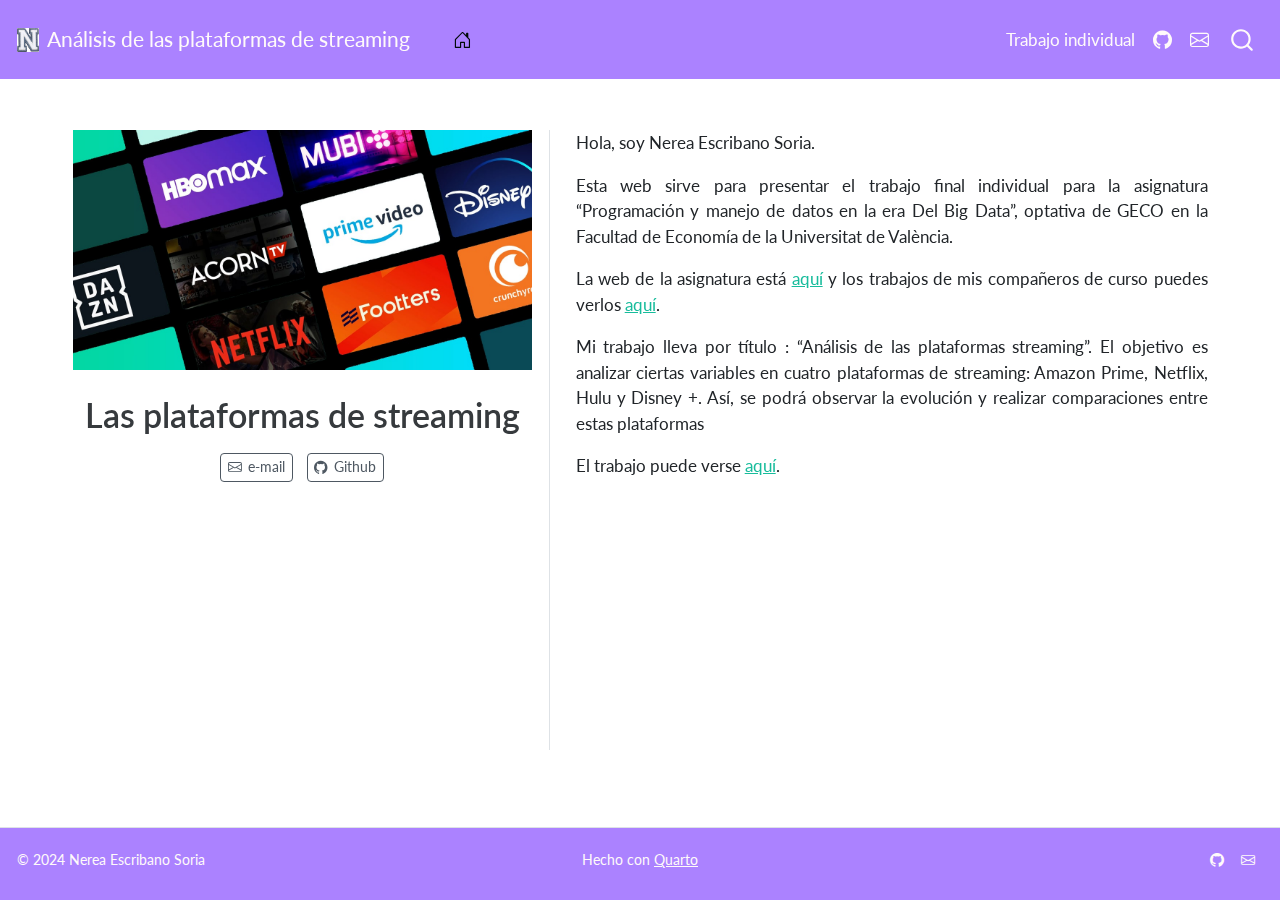
<file: docs/index.html>
<!DOCTYPE html>
<html xmlns="http://www.w3.org/1999/xhtml" lang="es" xml:lang="es"><head>

<meta charset="utf-8">
<meta name="generator" content="quarto-1.3.450">

<meta name="viewport" content="width=device-width, initial-scale=1.0, user-scalable=yes">


<title>Análisis de las plataformas de streaming - Las plataformas de streaming</title>
<style>
code{white-space: pre-wrap;}
span.smallcaps{font-variant: small-caps;}
div.columns{display: flex; gap: min(4vw, 1.5em);}
div.column{flex: auto; overflow-x: auto;}
div.hanging-indent{margin-left: 1.5em; text-indent: -1.5em;}
ul.task-list{list-style: none;}
ul.task-list li input[type="checkbox"] {
  width: 0.8em;
  margin: 0 0.8em 0.2em -1em; /* quarto-specific, see https://github.com/quarto-dev/quarto-cli/issues/4556 */ 
  vertical-align: middle;
}
</style>


<script src="site_libs/quarto-nav/quarto-nav.js"></script>
<script src="site_libs/quarto-nav/headroom.min.js"></script>
<script src="site_libs/clipboard/clipboard.min.js"></script>
<script src="site_libs/quarto-search/autocomplete.umd.js"></script>
<script src="site_libs/quarto-search/fuse.min.js"></script>
<script src="site_libs/quarto-search/quarto-search.js"></script>
<meta name="quarto:offset" content="./">
<link href="./my_favicon.png" rel="icon" type="image/png">
<script src="site_libs/quarto-html/quarto.js"></script>
<script src="site_libs/quarto-html/popper.min.js"></script>
<script src="site_libs/quarto-html/tippy.umd.min.js"></script>
<link href="site_libs/quarto-html/tippy.css" rel="stylesheet">
<link href="site_libs/quarto-html/quarto-syntax-highlighting.css" rel="stylesheet" id="quarto-text-highlighting-styles">
<script src="site_libs/bootstrap/bootstrap.min.js"></script>
<link href="site_libs/bootstrap/bootstrap-icons.css" rel="stylesheet">
<link href="site_libs/bootstrap/bootstrap.min.css" rel="stylesheet" id="quarto-bootstrap" data-mode="light">
<script id="quarto-search-options" type="application/json">{
  "location": "navbar",
  "copy-button": true,
  "collapse-after": 3,
  "panel-placement": "end",
  "type": "overlay",
  "limit": 20,
  "language": {
    "search-no-results-text": "Sin resultados",
    "search-matching-documents-text": "documentos encontrados",
    "search-copy-link-title": "Copiar el enlace en la búsqueda",
    "search-hide-matches-text": "Ocultar resultados adicionales",
    "search-more-match-text": "resultado adicional en este documento",
    "search-more-matches-text": "resultados adicionales en este documento",
    "search-clear-button-title": "Borrar",
    "search-detached-cancel-button-title": "Cancelar",
    "search-submit-button-title": "Enviar",
    "search-label": "Buscar"
  }
}</script>


<link rel="stylesheet" href="my_styles.css">
</head>

<body class="nav-fixed">

<div id="quarto-search-results"></div>
  <header id="quarto-header" class="headroom fixed-top">
    <nav class="navbar navbar-expand-lg navbar-dark ">
      <div class="navbar-container container-fluid">
      <div class="navbar-brand-container">
    <a href="./index.html" class="navbar-brand navbar-brand-logo">
    <img src="./my_favicon.png" alt="" class="navbar-logo">
    </a>
    <a class="navbar-brand" href="./index.html">
    <span class="navbar-title">Análisis de las plataformas de streaming</span>
    </a>
  </div>
            <div id="quarto-search" class="" title="Buscar"></div>
          <button class="navbar-toggler" type="button" data-bs-toggle="collapse" data-bs-target="#navbarCollapse" aria-controls="navbarCollapse" aria-expanded="false" aria-label="Navegación de palanca" onclick="if (window.quartoToggleHeadroom) { window.quartoToggleHeadroom(); }">
  <span class="navbar-toggler-icon"></span>
</button>
          <div class="collapse navbar-collapse" id="navbarCollapse">
            <ul class="navbar-nav navbar-nav-scroll me-auto">
  <li class="nav-item compact">
    <a class="nav-link active" href="./index.html" rel="" target="" aria-current="page"><i class="bi bi-house-door" role="img">
</i> 
 <span class="menu-text"></span></a>
  </li>  
</ul>
            <ul class="navbar-nav navbar-nav-scroll ms-auto">
  <li class="nav-item">
    <a class="nav-link" href="./my_trabajo_BigData.html" rel="" target="">
 <span class="menu-text">Trabajo individual</span></a>
  </li>  
  <li class="nav-item compact">
    <a class="nav-link" href="https://github.com/nereaescribano/" rel="" target=""><i class="bi bi-github" role="img">
</i> 
 <span class="menu-text"></span></a>
  </li>  
  <li class="nav-item compact">
    <a class="nav-link" href="mailto:esone@alumni.uv.es" rel="" target=""><i class="bi bi-envelope" role="img">
</i> 
 <span class="menu-text"></span></a>
  </li>  
</ul>
            <div class="quarto-navbar-tools">
</div>
          </div> <!-- /navcollapse -->
      </div> <!-- /container-fluid -->
    </nav>
</header>
<!-- content -->
<div id="quarto-content" class="quarto-container page-columns page-rows-contents page-layout-full page-navbar">
<!-- sidebar -->
<!-- margin-sidebar -->
    
<!-- main -->
<div class="quarto-about-trestles column-page">
  <div class="about-entity">
    <img src="imagenes/my_foto.png" class="about-image
  rectangle " style="width: 27em;">
<header id="title-block-header" class="quarto-title-block default">
<div class="quarto-title">
<h1 class="title">Las plataformas de streaming</h1>
</div>
<div class="quarto-title-meta">
  </div>
</header>
    <div class="about-links">
  <a href="mailto:esone@alumni.uv.es" class="about-link" rel="" target="">
    <i class="bi bi-envelope"></i>
     <span class="about-link-text">e-mail</span>
  </a>
  <a href="https://github.com/nereaescribano/" class="about-link" rel="" target="">
    <i class="bi bi-github"></i>
     <span class="about-link-text">Github</span>
  </a>
</div>
  </div>
  <div class="about-contents"><main class="content column-page" id="quarto-document-content">
<p>Hola, soy Nerea Escribano Soria.</p>
<p>Esta web sirve para presentar el trabajo final individual para la asignatura “Programación y manejo de datos en la era Del Big Data”, optativa de GECO en la Facultad de Economía de la Universitat de València.</p>
<p>La web de la asignatura está <a href="https://perezp44.github.io/intro-ds-23-24-web/" target="_blank">aquí</a> y los trabajos de mis compañeros de curso puedes verlos <a href="https://perezp44.github.io/intro-ds-23-24-web/05-trabajos-estudiantes.html" target="_blank">aquí</a>.</p>
<p>Mi trabajo lleva por título : “Análisis de las plataformas streaming”. El objetivo es analizar ciertas variables en cuatro plataformas de streaming: Amazon Prime, Netflix, Hulu y Disney +. Así, se podrá observar la evolución y realizar comparaciones entre estas plataformas</p>
<p>El trabajo puede verse <a href="my_trabajo_BigData.html">aquí</a>.</p>


</main></div>
</div>
 <!-- /main -->
<script id="quarto-html-after-body" type="application/javascript">
window.document.addEventListener("DOMContentLoaded", function (event) {
  const toggleBodyColorMode = (bsSheetEl) => {
    const mode = bsSheetEl.getAttribute("data-mode");
    const bodyEl = window.document.querySelector("body");
    if (mode === "dark") {
      bodyEl.classList.add("quarto-dark");
      bodyEl.classList.remove("quarto-light");
    } else {
      bodyEl.classList.add("quarto-light");
      bodyEl.classList.remove("quarto-dark");
    }
  }
  const toggleBodyColorPrimary = () => {
    const bsSheetEl = window.document.querySelector("link#quarto-bootstrap");
    if (bsSheetEl) {
      toggleBodyColorMode(bsSheetEl);
    }
  }
  toggleBodyColorPrimary();  
  const isCodeAnnotation = (el) => {
    for (const clz of el.classList) {
      if (clz.startsWith('code-annotation-')) {                     
        return true;
      }
    }
    return false;
  }
  const clipboard = new window.ClipboardJS('.code-copy-button', {
    text: function(trigger) {
      const codeEl = trigger.previousElementSibling.cloneNode(true);
      for (const childEl of codeEl.children) {
        if (isCodeAnnotation(childEl)) {
          childEl.remove();
        }
      }
      return codeEl.innerText;
    }
  });
  clipboard.on('success', function(e) {
    // button target
    const button = e.trigger;
    // don't keep focus
    button.blur();
    // flash "checked"
    button.classList.add('code-copy-button-checked');
    var currentTitle = button.getAttribute("title");
    button.setAttribute("title", "Copiado");
    let tooltip;
    if (window.bootstrap) {
      button.setAttribute("data-bs-toggle", "tooltip");
      button.setAttribute("data-bs-placement", "left");
      button.setAttribute("data-bs-title", "Copiado");
      tooltip = new bootstrap.Tooltip(button, 
        { trigger: "manual", 
          customClass: "code-copy-button-tooltip",
          offset: [0, -8]});
      tooltip.show();    
    }
    setTimeout(function() {
      if (tooltip) {
        tooltip.hide();
        button.removeAttribute("data-bs-title");
        button.removeAttribute("data-bs-toggle");
        button.removeAttribute("data-bs-placement");
      }
      button.setAttribute("title", currentTitle);
      button.classList.remove('code-copy-button-checked');
    }, 1000);
    // clear code selection
    e.clearSelection();
  });
  function tippyHover(el, contentFn) {
    const config = {
      allowHTML: true,
      content: contentFn,
      maxWidth: 500,
      delay: 100,
      arrow: false,
      appendTo: function(el) {
          return el.parentElement;
      },
      interactive: true,
      interactiveBorder: 10,
      theme: 'quarto',
      placement: 'bottom-start'
    };
    window.tippy(el, config); 
  }
  const noterefs = window.document.querySelectorAll('a[role="doc-noteref"]');
  for (var i=0; i<noterefs.length; i++) {
    const ref = noterefs[i];
    tippyHover(ref, function() {
      // use id or data attribute instead here
      let href = ref.getAttribute('data-footnote-href') || ref.getAttribute('href');
      try { href = new URL(href).hash; } catch {}
      const id = href.replace(/^#\/?/, "");
      const note = window.document.getElementById(id);
      return note.innerHTML;
    });
  }
      let selectedAnnoteEl;
      const selectorForAnnotation = ( cell, annotation) => {
        let cellAttr = 'data-code-cell="' + cell + '"';
        let lineAttr = 'data-code-annotation="' +  annotation + '"';
        const selector = 'span[' + cellAttr + '][' + lineAttr + ']';
        return selector;
      }
      const selectCodeLines = (annoteEl) => {
        const doc = window.document;
        const targetCell = annoteEl.getAttribute("data-target-cell");
        const targetAnnotation = annoteEl.getAttribute("data-target-annotation");
        const annoteSpan = window.document.querySelector(selectorForAnnotation(targetCell, targetAnnotation));
        const lines = annoteSpan.getAttribute("data-code-lines").split(",");
        const lineIds = lines.map((line) => {
          return targetCell + "-" + line;
        })
        let top = null;
        let height = null;
        let parent = null;
        if (lineIds.length > 0) {
            //compute the position of the single el (top and bottom and make a div)
            const el = window.document.getElementById(lineIds[0]);
            top = el.offsetTop;
            height = el.offsetHeight;
            parent = el.parentElement.parentElement;
          if (lineIds.length > 1) {
            const lastEl = window.document.getElementById(lineIds[lineIds.length - 1]);
            const bottom = lastEl.offsetTop + lastEl.offsetHeight;
            height = bottom - top;
          }
          if (top !== null && height !== null && parent !== null) {
            // cook up a div (if necessary) and position it 
            let div = window.document.getElementById("code-annotation-line-highlight");
            if (div === null) {
              div = window.document.createElement("div");
              div.setAttribute("id", "code-annotation-line-highlight");
              div.style.position = 'absolute';
              parent.appendChild(div);
            }
            div.style.top = top - 2 + "px";
            div.style.height = height + 4 + "px";
            let gutterDiv = window.document.getElementById("code-annotation-line-highlight-gutter");
            if (gutterDiv === null) {
              gutterDiv = window.document.createElement("div");
              gutterDiv.setAttribute("id", "code-annotation-line-highlight-gutter");
              gutterDiv.style.position = 'absolute';
              const codeCell = window.document.getElementById(targetCell);
              const gutter = codeCell.querySelector('.code-annotation-gutter');
              gutter.appendChild(gutterDiv);
            }
            gutterDiv.style.top = top - 2 + "px";
            gutterDiv.style.height = height + 4 + "px";
          }
          selectedAnnoteEl = annoteEl;
        }
      };
      const unselectCodeLines = () => {
        const elementsIds = ["code-annotation-line-highlight", "code-annotation-line-highlight-gutter"];
        elementsIds.forEach((elId) => {
          const div = window.document.getElementById(elId);
          if (div) {
            div.remove();
          }
        });
        selectedAnnoteEl = undefined;
      };
      // Attach click handler to the DT
      const annoteDls = window.document.querySelectorAll('dt[data-target-cell]');
      for (const annoteDlNode of annoteDls) {
        annoteDlNode.addEventListener('click', (event) => {
          const clickedEl = event.target;
          if (clickedEl !== selectedAnnoteEl) {
            unselectCodeLines();
            const activeEl = window.document.querySelector('dt[data-target-cell].code-annotation-active');
            if (activeEl) {
              activeEl.classList.remove('code-annotation-active');
            }
            selectCodeLines(clickedEl);
            clickedEl.classList.add('code-annotation-active');
          } else {
            // Unselect the line
            unselectCodeLines();
            clickedEl.classList.remove('code-annotation-active');
          }
        });
      }
  const findCites = (el) => {
    const parentEl = el.parentElement;
    if (parentEl) {
      const cites = parentEl.dataset.cites;
      if (cites) {
        return {
          el,
          cites: cites.split(' ')
        };
      } else {
        return findCites(el.parentElement)
      }
    } else {
      return undefined;
    }
  };
  var bibliorefs = window.document.querySelectorAll('a[role="doc-biblioref"]');
  for (var i=0; i<bibliorefs.length; i++) {
    const ref = bibliorefs[i];
    const citeInfo = findCites(ref);
    if (citeInfo) {
      tippyHover(citeInfo.el, function() {
        var popup = window.document.createElement('div');
        citeInfo.cites.forEach(function(cite) {
          var citeDiv = window.document.createElement('div');
          citeDiv.classList.add('hanging-indent');
          citeDiv.classList.add('csl-entry');
          var biblioDiv = window.document.getElementById('ref-' + cite);
          if (biblioDiv) {
            citeDiv.innerHTML = biblioDiv.innerHTML;
          }
          popup.appendChild(citeDiv);
        });
        return popup.innerHTML;
      });
    }
  }
});
</script>
</div> <!-- /content -->
<footer class="footer">
  <div class="nav-footer">
    <div class="nav-footer-left">© 2024 Nerea Escribano Soria</div>   
    <div class="nav-footer-center">Hecho con <a href="https://quarto.org">Quarto</a></div>
    <div class="nav-footer-right">
      <ul class="footer-items list-unstyled">
    <li class="nav-item compact">
    <a class="nav-link" href="https://github.com/nereaescribano/">
      <i class="bi bi-github" role="img">
</i> 
    </a>
  </li>  
    <li class="nav-item compact">
    <a class="nav-link" href="mailto:<esone@alumni.uv.es>">
      <i class="bi bi-envelope" role="img">
</i> 
    </a>
  </li>  
</ul>
    </div>
  </div>
</footer>



</body></html>
</file>
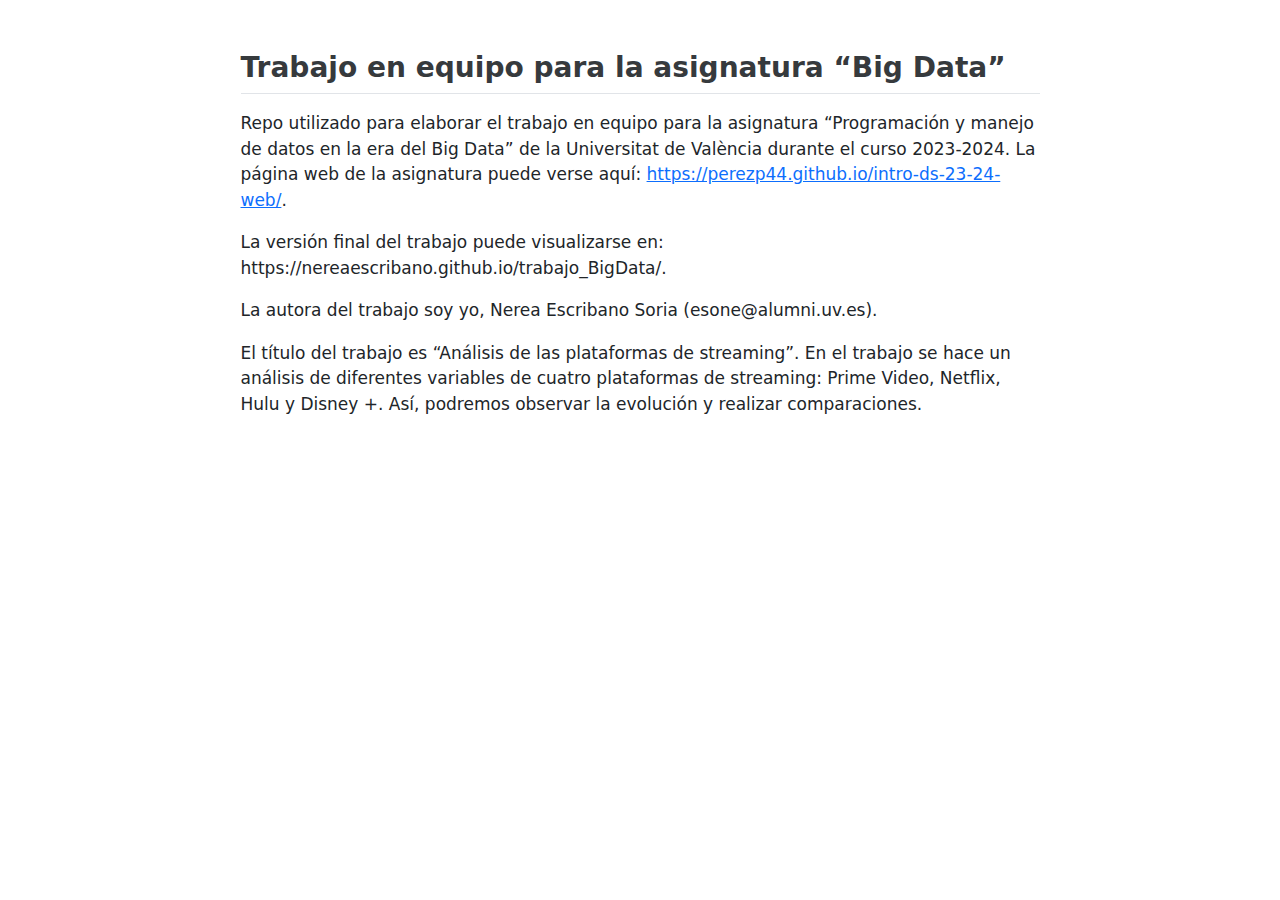
<file: README.html>
<!DOCTYPE html>
<html xmlns="http://www.w3.org/1999/xhtml" lang="en" xml:lang="en"><head>

<meta charset="utf-8">
<meta name="generator" content="quarto-1.3.450">

<meta name="viewport" content="width=device-width, initial-scale=1.0, user-scalable=yes">


<title>readme</title>
<style>
code{white-space: pre-wrap;}
span.smallcaps{font-variant: small-caps;}
div.columns{display: flex; gap: min(4vw, 1.5em);}
div.column{flex: auto; overflow-x: auto;}
div.hanging-indent{margin-left: 1.5em; text-indent: -1.5em;}
ul.task-list{list-style: none;}
ul.task-list li input[type="checkbox"] {
  width: 0.8em;
  margin: 0 0.8em 0.2em -1em; /* quarto-specific, see https://github.com/quarto-dev/quarto-cli/issues/4556 */ 
  vertical-align: middle;
}
</style>


<script src="README_files/libs/clipboard/clipboard.min.js"></script>
<script src="README_files/libs/quarto-html/quarto.js"></script>
<script src="README_files/libs/quarto-html/popper.min.js"></script>
<script src="README_files/libs/quarto-html/tippy.umd.min.js"></script>
<script src="README_files/libs/quarto-html/anchor.min.js"></script>
<link href="README_files/libs/quarto-html/tippy.css" rel="stylesheet">
<link href="README_files/libs/quarto-html/quarto-syntax-highlighting.css" rel="stylesheet" id="quarto-text-highlighting-styles">
<script src="README_files/libs/bootstrap/bootstrap.min.js"></script>
<link href="README_files/libs/bootstrap/bootstrap-icons.css" rel="stylesheet">
<link href="README_files/libs/bootstrap/bootstrap.min.css" rel="stylesheet" id="quarto-bootstrap" data-mode="light">


</head>

<body class="fullcontent">

<div id="quarto-content" class="page-columns page-rows-contents page-layout-article">

<main class="content" id="quarto-document-content">



<section id="trabajo-en-equipo-para-la-asignatura-big-data" class="level2">
<h2 class="anchored" data-anchor-id="trabajo-en-equipo-para-la-asignatura-big-data">Trabajo en equipo para la asignatura “Big Data”</h2>
<!-- El párrafo de abajo has de dejarlo tal cual. NO HAS DE CAMBIAR NADA!!-->
<p>Repo utilizado para elaborar el trabajo en equipo para la asignatura “Programación y manejo de datos en la era del Big Data” de la Universitat de València durante el curso 2023-2024. La página web de la asignatura puede verse aquí: <a href="https://perezp44.github.io/intro-ds-23-24-web/" class="uri">https://perezp44.github.io/intro-ds-23-24-web/</a>.</p>
<!-- En la linea de abajo HAS de SUSTITUIR "perezp44" por tu usuario de Github-->
<p>La versión final del trabajo puede visualizarse en: https://nereaescribano.github.io/trabajo_BigData/.</p>
<!-- Abajo podéis escribir lo que queráis, igual un resumen del trabajo, o ..., o ... pero al menos, tenéis que poner el título del trabajo y el nombre de los componentes del equipo-->
<p>La autora del trabajo soy yo, Nerea Escribano Soria (esone@alumni.uv.es).</p>
<p>El título del trabajo es “Análisis de las plataformas de streaming”. En el trabajo se hace un análisis de diferentes variables de cuatro plataformas de streaming: Prime Video, Netflix, Hulu y Disney +. Así, podremos observar la evolución y realizar comparaciones.</p>
</section>

</main>
<!-- /main column -->
<script id="quarto-html-after-body" type="application/javascript">
window.document.addEventListener("DOMContentLoaded", function (event) {
  const toggleBodyColorMode = (bsSheetEl) => {
    const mode = bsSheetEl.getAttribute("data-mode");
    const bodyEl = window.document.querySelector("body");
    if (mode === "dark") {
      bodyEl.classList.add("quarto-dark");
      bodyEl.classList.remove("quarto-light");
    } else {
      bodyEl.classList.add("quarto-light");
      bodyEl.classList.remove("quarto-dark");
    }
  }
  const toggleBodyColorPrimary = () => {
    const bsSheetEl = window.document.querySelector("link#quarto-bootstrap");
    if (bsSheetEl) {
      toggleBodyColorMode(bsSheetEl);
    }
  }
  toggleBodyColorPrimary();  
  const icon = "";
  const anchorJS = new window.AnchorJS();
  anchorJS.options = {
    placement: 'right',
    icon: icon
  };
  anchorJS.add('.anchored');
  const isCodeAnnotation = (el) => {
    for (const clz of el.classList) {
      if (clz.startsWith('code-annotation-')) {                     
        return true;
      }
    }
    return false;
  }
  const clipboard = new window.ClipboardJS('.code-copy-button', {
    text: function(trigger) {
      const codeEl = trigger.previousElementSibling.cloneNode(true);
      for (const childEl of codeEl.children) {
        if (isCodeAnnotation(childEl)) {
          childEl.remove();
        }
      }
      return codeEl.innerText;
    }
  });
  clipboard.on('success', function(e) {
    // button target
    const button = e.trigger;
    // don't keep focus
    button.blur();
    // flash "checked"
    button.classList.add('code-copy-button-checked');
    var currentTitle = button.getAttribute("title");
    button.setAttribute("title", "Copied!");
    let tooltip;
    if (window.bootstrap) {
      button.setAttribute("data-bs-toggle", "tooltip");
      button.setAttribute("data-bs-placement", "left");
      button.setAttribute("data-bs-title", "Copied!");
      tooltip = new bootstrap.Tooltip(button, 
        { trigger: "manual", 
          customClass: "code-copy-button-tooltip",
          offset: [0, -8]});
      tooltip.show();    
    }
    setTimeout(function() {
      if (tooltip) {
        tooltip.hide();
        button.removeAttribute("data-bs-title");
        button.removeAttribute("data-bs-toggle");
        button.removeAttribute("data-bs-placement");
      }
      button.setAttribute("title", currentTitle);
      button.classList.remove('code-copy-button-checked');
    }, 1000);
    // clear code selection
    e.clearSelection();
  });
  function tippyHover(el, contentFn) {
    const config = {
      allowHTML: true,
      content: contentFn,
      maxWidth: 500,
      delay: 100,
      arrow: false,
      appendTo: function(el) {
          return el.parentElement;
      },
      interactive: true,
      interactiveBorder: 10,
      theme: 'quarto',
      placement: 'bottom-start'
    };
    window.tippy(el, config); 
  }
  const noterefs = window.document.querySelectorAll('a[role="doc-noteref"]');
  for (var i=0; i<noterefs.length; i++) {
    const ref = noterefs[i];
    tippyHover(ref, function() {
      // use id or data attribute instead here
      let href = ref.getAttribute('data-footnote-href') || ref.getAttribute('href');
      try { href = new URL(href).hash; } catch {}
      const id = href.replace(/^#\/?/, "");
      const note = window.document.getElementById(id);
      return note.innerHTML;
    });
  }
      let selectedAnnoteEl;
      const selectorForAnnotation = ( cell, annotation) => {
        let cellAttr = 'data-code-cell="' + cell + '"';
        let lineAttr = 'data-code-annotation="' +  annotation + '"';
        const selector = 'span[' + cellAttr + '][' + lineAttr + ']';
        return selector;
      }
      const selectCodeLines = (annoteEl) => {
        const doc = window.document;
        const targetCell = annoteEl.getAttribute("data-target-cell");
        const targetAnnotation = annoteEl.getAttribute("data-target-annotation");
        const annoteSpan = window.document.querySelector(selectorForAnnotation(targetCell, targetAnnotation));
        const lines = annoteSpan.getAttribute("data-code-lines").split(",");
        const lineIds = lines.map((line) => {
          return targetCell + "-" + line;
        })
        let top = null;
        let height = null;
        let parent = null;
        if (lineIds.length > 0) {
            //compute the position of the single el (top and bottom and make a div)
            const el = window.document.getElementById(lineIds[0]);
            top = el.offsetTop;
            height = el.offsetHeight;
            parent = el.parentElement.parentElement;
          if (lineIds.length > 1) {
            const lastEl = window.document.getElementById(lineIds[lineIds.length - 1]);
            const bottom = lastEl.offsetTop + lastEl.offsetHeight;
            height = bottom - top;
          }
          if (top !== null && height !== null && parent !== null) {
            // cook up a div (if necessary) and position it 
            let div = window.document.getElementById("code-annotation-line-highlight");
            if (div === null) {
              div = window.document.createElement("div");
              div.setAttribute("id", "code-annotation-line-highlight");
              div.style.position = 'absolute';
              parent.appendChild(div);
            }
            div.style.top = top - 2 + "px";
            div.style.height = height + 4 + "px";
            let gutterDiv = window.document.getElementById("code-annotation-line-highlight-gutter");
            if (gutterDiv === null) {
              gutterDiv = window.document.createElement("div");
              gutterDiv.setAttribute("id", "code-annotation-line-highlight-gutter");
              gutterDiv.style.position = 'absolute';
              const codeCell = window.document.getElementById(targetCell);
              const gutter = codeCell.querySelector('.code-annotation-gutter');
              gutter.appendChild(gutterDiv);
            }
            gutterDiv.style.top = top - 2 + "px";
            gutterDiv.style.height = height + 4 + "px";
          }
          selectedAnnoteEl = annoteEl;
        }
      };
      const unselectCodeLines = () => {
        const elementsIds = ["code-annotation-line-highlight", "code-annotation-line-highlight-gutter"];
        elementsIds.forEach((elId) => {
          const div = window.document.getElementById(elId);
          if (div) {
            div.remove();
          }
        });
        selectedAnnoteEl = undefined;
      };
      // Attach click handler to the DT
      const annoteDls = window.document.querySelectorAll('dt[data-target-cell]');
      for (const annoteDlNode of annoteDls) {
        annoteDlNode.addEventListener('click', (event) => {
          const clickedEl = event.target;
          if (clickedEl !== selectedAnnoteEl) {
            unselectCodeLines();
            const activeEl = window.document.querySelector('dt[data-target-cell].code-annotation-active');
            if (activeEl) {
              activeEl.classList.remove('code-annotation-active');
            }
            selectCodeLines(clickedEl);
            clickedEl.classList.add('code-annotation-active');
          } else {
            // Unselect the line
            unselectCodeLines();
            clickedEl.classList.remove('code-annotation-active');
          }
        });
      }
  const findCites = (el) => {
    const parentEl = el.parentElement;
    if (parentEl) {
      const cites = parentEl.dataset.cites;
      if (cites) {
        return {
          el,
          cites: cites.split(' ')
        };
      } else {
        return findCites(el.parentElement)
      }
    } else {
      return undefined;
    }
  };
  var bibliorefs = window.document.querySelectorAll('a[role="doc-biblioref"]');
  for (var i=0; i<bibliorefs.length; i++) {
    const ref = bibliorefs[i];
    const citeInfo = findCites(ref);
    if (citeInfo) {
      tippyHover(citeInfo.el, function() {
        var popup = window.document.createElement('div');
        citeInfo.cites.forEach(function(cite) {
          var citeDiv = window.document.createElement('div');
          citeDiv.classList.add('hanging-indent');
          citeDiv.classList.add('csl-entry');
          var biblioDiv = window.document.getElementById('ref-' + cite);
          if (biblioDiv) {
            citeDiv.innerHTML = biblioDiv.innerHTML;
          }
          popup.appendChild(citeDiv);
        });
        return popup.innerHTML;
      });
    }
  }
});
</script>
</div> <!-- /content -->



</body></html>
</file>
<file: docs/site_libs/quarto-html/tippy.css>
.tippy-box[data-animation=fade][data-state=hidden]{opacity:0}[data-tippy-root]{max-width:calc(100vw - 10px)}.tippy-box{position:relative;background-color:#333;color:#fff;border-radius:4px;font-size:14px;line-height:1.4;white-space:normal;outline:0;transition-property:transform,visibility,opacity}.tippy-box[data-placement^=top]>.tippy-arrow{bottom:0}.tippy-box[data-placement^=top]>.tippy-arrow:before{bottom:-7px;left:0;border-width:8px 8px 0;border-top-color:initial;transform-origin:center top}.tippy-box[data-placement^=bottom]>.tippy-arrow{top:0}.tippy-box[data-placement^=bottom]>.tippy-arrow:before{top:-7px;left:0;border-width:0 8px 8px;border-bottom-color:initial;transform-origin:center bottom}.tippy-box[data-placement^=left]>.tippy-arrow{right:0}.tippy-box[data-placement^=left]>.tippy-arrow:before{border-width:8px 0 8px 8px;border-left-color:initial;right:-7px;transform-origin:center left}.tippy-box[data-placement^=right]>.tippy-arrow{left:0}.tippy-box[data-placement^=right]>.tippy-arrow:before{left:-7px;border-width:8px 8px 8px 0;border-right-color:initial;transform-origin:center right}.tippy-box[data-inertia][data-state=visible]{transition-timing-function:cubic-bezier(.54,1.5,.38,1.11)}.tippy-arrow{width:16px;height:16px;color:#333}.tippy-arrow:before{content:"";position:absolute;border-color:transparent;border-style:solid}.tippy-content{position:relative;padding:5px 9px;z-index:1}
</file>
<file: docs/site_libs/quarto-html/quarto-syntax-highlighting.css>
/* quarto syntax highlight colors */
:root {
  --quarto-hl-ot-color: #d91e18;
  --quarto-hl-at-color: #a55a00;
  --quarto-hl-ss-color: #008000;
  --quarto-hl-an-color: #696969;
  --quarto-hl-fu-color: #06287e;
  --quarto-hl-st-color: #008000;
  --quarto-hl-cf-color: #d91e18;
  --quarto-hl-op-color: #00769e;
  --quarto-hl-er-color: #7928a1;
  --quarto-hl-bn-color: #7928a1;
  --quarto-hl-al-color: #7928a1;
  --quarto-hl-va-color: #a55a00;
  --quarto-hl-bu-color: inherit;
  --quarto-hl-ex-color: inherit;
  --quarto-hl-pp-color: #7928a1;
  --quarto-hl-in-color: #696969;
  --quarto-hl-vs-color: #008000;
  --quarto-hl-wa-color: #696969;
  --quarto-hl-do-color: #696969;
  --quarto-hl-im-color: inherit;
  --quarto-hl-ch-color: #008000;
  --quarto-hl-dt-color: #7928a1;
  --quarto-hl-fl-color: #a55a00;
  --quarto-hl-co-color: #696969;
  --quarto-hl-cv-color: #696969;
  --quarto-hl-cn-color: #d91e18;
  --quarto-hl-sc-color: #00769e;
  --quarto-hl-dv-color: #7928a1;
  --quarto-hl-kw-color: #d91e18;
}

/* other quarto variables */
:root {
  --quarto-font-monospace: SFMono-Regular, Menlo, Monaco, Consolas, "Liberation Mono", "Courier New", monospace;
}

pre > code.sourceCode > span {
  color: #545454;
}

code span {
  color: #545454;
}

code.sourceCode > span {
  color: #545454;
}

div.sourceCode,
div.sourceCode pre.sourceCode {
  color: #545454;
}

code span.ot {
  color: #d91e18;
  font-style: inherit;
}

code span.at {
  color: #a55a00;
  font-style: inherit;
}

code span.ss {
  color: #008000;
  font-style: inherit;
}

code span.an {
  color: #696969;
  font-style: inherit;
}

code span.fu {
  color: #06287e;
  font-style: inherit;
}

code span.st {
  color: #008000;
  font-style: inherit;
}

code span.cf {
  color: #d91e18;
  font-style: inherit;
}

code span.op {
  color: #00769e;
  font-style: inherit;
}

code span.er {
  color: #7928a1;
  font-style: inherit;
}

code span.bn {
  color: #7928a1;
  font-style: inherit;
}

code span.al {
  color: #7928a1;
  font-style: inherit;
}

code span.va {
  color: #a55a00;
  font-style: inherit;
}

code span.bu {
  font-style: inherit;
}

code span.ex {
  font-style: inherit;
}

code span.pp {
  color: #7928a1;
  font-style: inherit;
}

code span.in {
  color: #696969;
  font-style: inherit;
}

code span.vs {
  color: #008000;
  font-style: inherit;
}

code span.wa {
  color: #696969;
  font-style: italic;
}

code span.do {
  color: #696969;
  font-style: italic;
}

code span.im {
  font-style: inherit;
}

code span.ch {
  color: #008000;
  font-style: inherit;
}

code span.dt {
  color: #7928a1;
  font-style: inherit;
}

code span.fl {
  color: #a55a00;
  font-style: inherit;
}

code span.co {
  color: #696969;
  font-style: inherit;
}

code span.cv {
  color: #696969;
  font-style: italic;
}

code span.cn {
  color: #d91e18;
  font-style: inherit;
}

code span.sc {
  color: #00769e;
  font-style: inherit;
}

code span.dv {
  color: #7928a1;
  font-style: inherit;
}

code span.kw {
  color: #d91e18;
  font-style: inherit;
}

.prevent-inlining {
  content: "</";
}

/*# sourceMappingURL=debc5d5d77c3f9108843748ff7464032.css.map */
</file>
<file: docs/my_styles.css>
/* css styles */


/* justificar el texto */ 
p, ul, ol {
  text-align: justify; }    
  
  
.rojo {
  color: red;
}

.pink-background {
  background-color: pink;
}

.importante {
  color: red;
  background-color: yellow;
}
</file>
<file: README_files/libs/quarto-html/tippy.css>
.tippy-box[data-animation=fade][data-state=hidden]{opacity:0}[data-tippy-root]{max-width:calc(100vw - 10px)}.tippy-box{position:relative;background-color:#333;color:#fff;border-radius:4px;font-size:14px;line-height:1.4;white-space:normal;outline:0;transition-property:transform,visibility,opacity}.tippy-box[data-placement^=top]>.tippy-arrow{bottom:0}.tippy-box[data-placement^=top]>.tippy-arrow:before{bottom:-7px;left:0;border-width:8px 8px 0;border-top-color:initial;transform-origin:center top}.tippy-box[data-placement^=bottom]>.tippy-arrow{top:0}.tippy-box[data-placement^=bottom]>.tippy-arrow:before{top:-7px;left:0;border-width:0 8px 8px;border-bottom-color:initial;transform-origin:center bottom}.tippy-box[data-placement^=left]>.tippy-arrow{right:0}.tippy-box[data-placement^=left]>.tippy-arrow:before{border-width:8px 0 8px 8px;border-left-color:initial;right:-7px;transform-origin:center left}.tippy-box[data-placement^=right]>.tippy-arrow{left:0}.tippy-box[data-placement^=right]>.tippy-arrow:before{left:-7px;border-width:8px 8px 8px 0;border-right-color:initial;transform-origin:center right}.tippy-box[data-inertia][data-state=visible]{transition-timing-function:cubic-bezier(.54,1.5,.38,1.11)}.tippy-arrow{width:16px;height:16px;color:#333}.tippy-arrow:before{content:"";position:absolute;border-color:transparent;border-style:solid}.tippy-content{position:relative;padding:5px 9px;z-index:1}
</file>
<file: README_files/libs/quarto-html/quarto-syntax-highlighting.css>
/* quarto syntax highlight colors */
:root {
  --quarto-hl-ot-color: #003B4F;
  --quarto-hl-at-color: #657422;
  --quarto-hl-ss-color: #20794D;
  --quarto-hl-an-color: #5E5E5E;
  --quarto-hl-fu-color: #4758AB;
  --quarto-hl-st-color: #20794D;
  --quarto-hl-cf-color: #003B4F;
  --quarto-hl-op-color: #5E5E5E;
  --quarto-hl-er-color: #AD0000;
  --quarto-hl-bn-color: #AD0000;
  --quarto-hl-al-color: #AD0000;
  --quarto-hl-va-color: #111111;
  --quarto-hl-bu-color: inherit;
  --quarto-hl-ex-color: inherit;
  --quarto-hl-pp-color: #AD0000;
  --quarto-hl-in-color: #5E5E5E;
  --quarto-hl-vs-color: #20794D;
  --quarto-hl-wa-color: #5E5E5E;
  --quarto-hl-do-color: #5E5E5E;
  --quarto-hl-im-color: #00769E;
  --quarto-hl-ch-color: #20794D;
  --quarto-hl-dt-color: #AD0000;
  --quarto-hl-fl-color: #AD0000;
  --quarto-hl-co-color: #5E5E5E;
  --quarto-hl-cv-color: #5E5E5E;
  --quarto-hl-cn-color: #8f5902;
  --quarto-hl-sc-color: #5E5E5E;
  --quarto-hl-dv-color: #AD0000;
  --quarto-hl-kw-color: #003B4F;
}

/* other quarto variables */
:root {
  --quarto-font-monospace: SFMono-Regular, Menlo, Monaco, Consolas, "Liberation Mono", "Courier New", monospace;
}

pre > code.sourceCode > span {
  color: #003B4F;
}

code span {
  color: #003B4F;
}

code.sourceCode > span {
  color: #003B4F;
}

div.sourceCode,
div.sourceCode pre.sourceCode {
  color: #003B4F;
}

code span.ot {
  color: #003B4F;
  font-style: inherit;
}

code span.at {
  color: #657422;
  font-style: inherit;
}

code span.ss {
  color: #20794D;
  font-style: inherit;
}

code span.an {
  color: #5E5E5E;
  font-style: inherit;
}

code span.fu {
  color: #4758AB;
  font-style: inherit;
}

code span.st {
  color: #20794D;
  font-style: inherit;
}

code span.cf {
  color: #003B4F;
  font-style: inherit;
}

code span.op {
  color: #5E5E5E;
  font-style: inherit;
}

code span.er {
  color: #AD0000;
  font-style: inherit;
}

code span.bn {
  color: #AD0000;
  font-style: inherit;
}

code span.al {
  color: #AD0000;
  font-style: inherit;
}

code span.va {
  color: #111111;
  font-style: inherit;
}

code span.bu {
  font-style: inherit;
}

code span.ex {
  font-style: inherit;
}

code span.pp {
  color: #AD0000;
  font-style: inherit;
}

code span.in {
  color: #5E5E5E;
  font-style: inherit;
}

code span.vs {
  color: #20794D;
  font-style: inherit;
}

code span.wa {
  color: #5E5E5E;
  font-style: italic;
}

code span.do {
  color: #5E5E5E;
  font-style: italic;
}

code span.im {
  color: #00769E;
  font-style: inherit;
}

code span.ch {
  color: #20794D;
  font-style: inherit;
}

code span.dt {
  color: #AD0000;
  font-style: inherit;
}

code span.fl {
  color: #AD0000;
  font-style: inherit;
}

code span.co {
  color: #5E5E5E;
  font-style: inherit;
}

code span.cv {
  color: #5E5E5E;
  font-style: italic;
}

code span.cn {
  color: #8f5902;
  font-style: inherit;
}

code span.sc {
  color: #5E5E5E;
  font-style: inherit;
}

code span.dv {
  color: #AD0000;
  font-style: inherit;
}

code span.kw {
  color: #003B4F;
  font-style: inherit;
}

.prevent-inlining {
  content: "</";
}

/*# sourceMappingURL=debc5d5d77c3f9108843748ff7464032.css.map */
</file>
